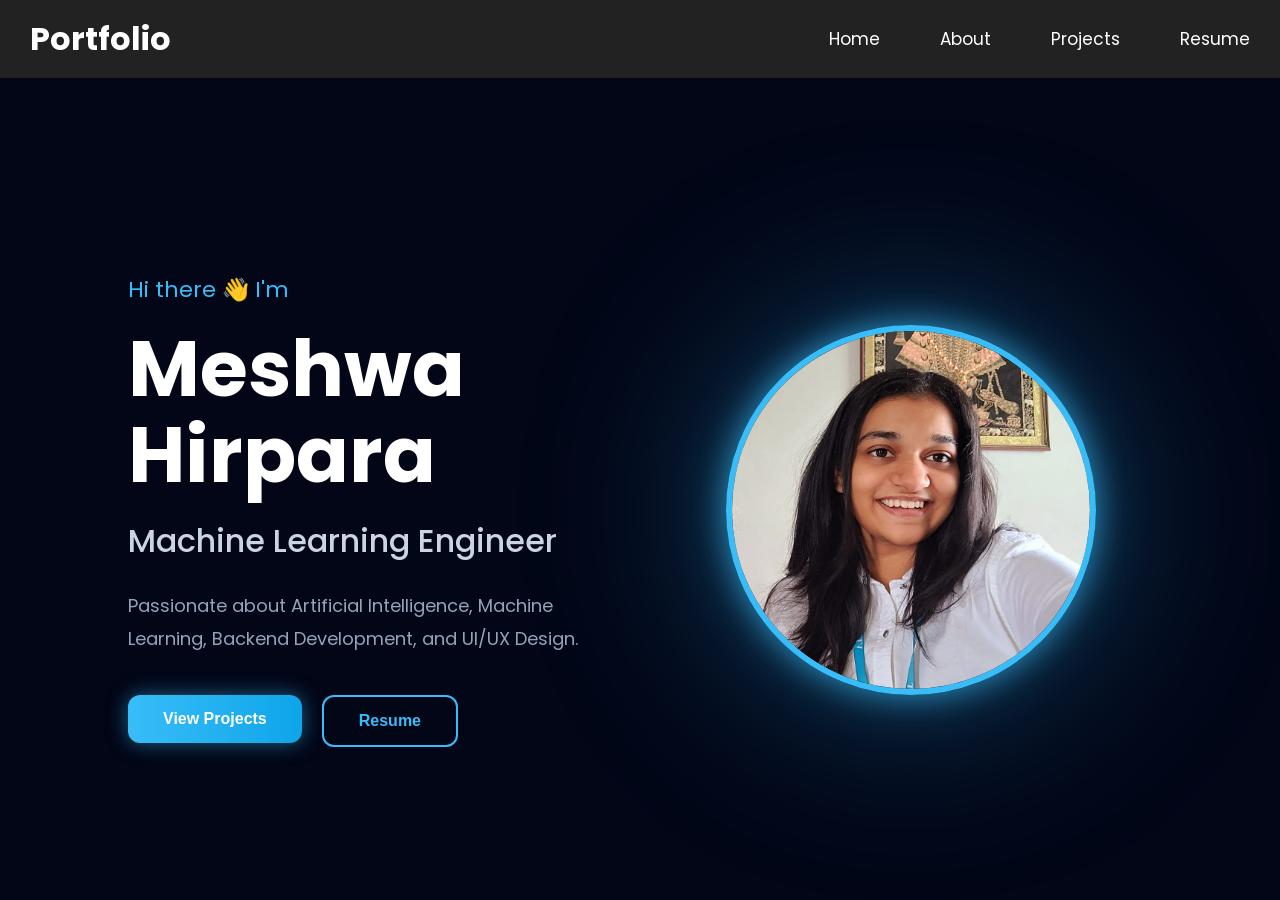
<file: index.html>
<!doctype html>
<html lang="en">
  <head>
    <meta charset="UTF-8" />

    <meta name="viewport" content="width=device-width, initial-scale=1.0" />

    <title>Meshwa Portfolio</title>

    <link rel="stylesheet" href="style.css" />
  </head>

  <body>
    <!-- Navbar -->

    <nav>
      <h2 class="logo">Portfolio</h2>

      <ul>
        <li>
          <a href="index.html">Home</a>
        </li>

        <li>
          <a href="about.html">About</a>
        </li>

        <li>
          <a href="projects.html">Projects</a>
        </li>

        <li>
          <a href="Meshwa-Resume.pdf" target="_blank"> Resume </a>
        </li>
      </ul>
    </nav>

    <!-- Hero Section -->

    <section class="hero">
      <!-- Left Side -->

      <div class="left">
        <p class="intro">Hi there 👋 I'm</p>

        <h1>Meshwa Hirpara</h1>

        <h3>Machine Learning Engineer</h3>

        <p class="desc">
          Passionate about Artificial Intelligence, Machine Learning, Backend
          Development, and UI/UX Design.
        </p>

        <div class="buttons">
          <a href="projects.html">
            <button class="btn1">View Projects</button>
          </a>

          <a href="Meshwa-Resume.pdf" target="_blank">
            <button class="btn2">Resume</button>
          </a>
        </div>
      </div>

      <!-- Right Side -->

      <div class="right">
        <img src="MY PHOTO.jpeg" alt="profile" />
      </div>
    </section>
  </body>
</html>
</file>
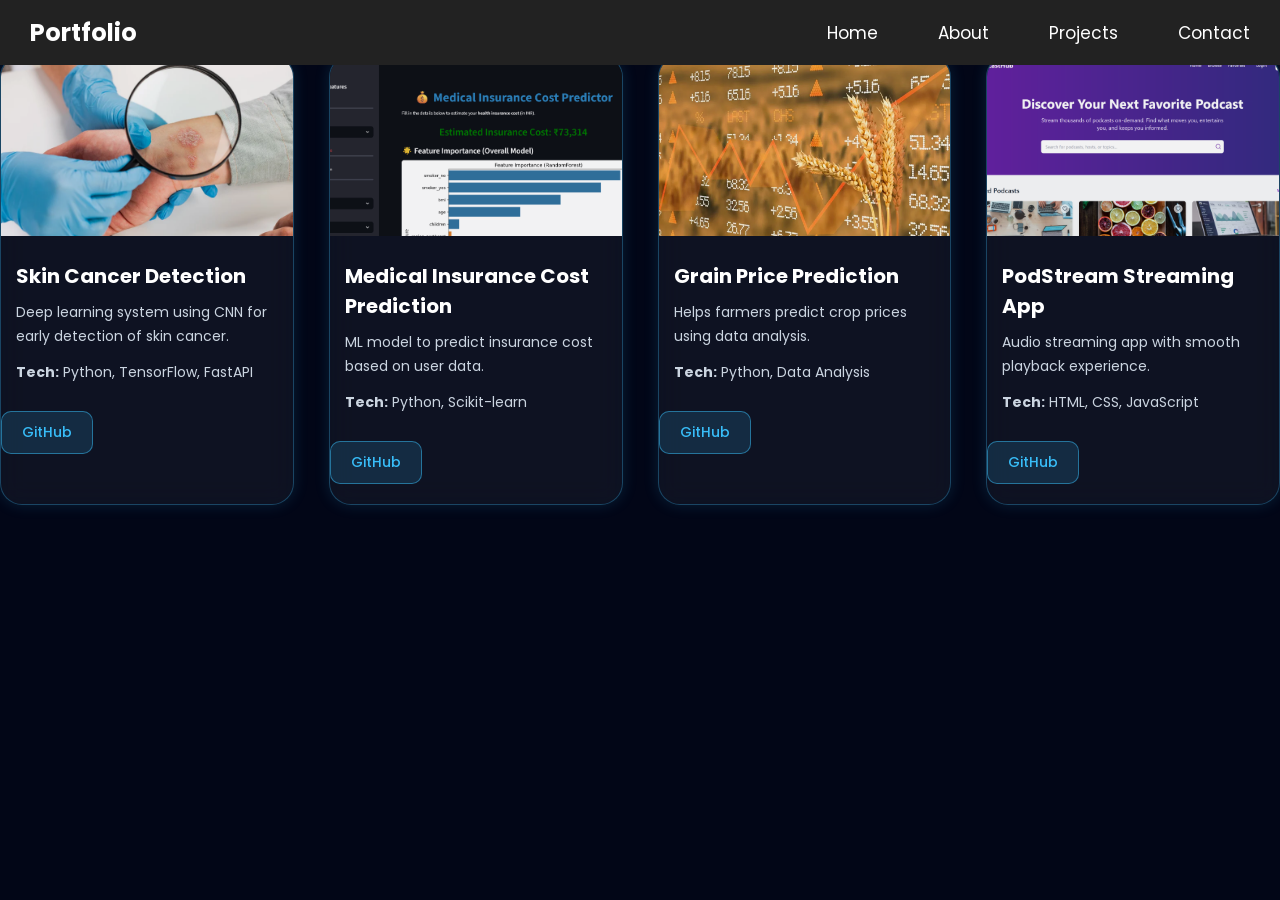
<file: projects.html>
<!doctype html>
<html lang="en">
  <head>
    <meta charset="UTF-8" />
    <meta name="viewport" content="width=device-width, initial-scale=1.0" />
    <title>Projects | Meshwa Portfolio</title>
    <link rel="stylesheet" href="style.css" />
  </head>

  <body>
    <!-- Navbar -->
    <nav>
      <h2 class="portfolio">Portfolio</h2>
      <ul>
        <li><a href="index.html">Home</a></li>
        <li><a href="about.html">About</a></li>
        <li><a href="#projects">Projects</a></li>
        <li><a href="#">Contact</a></li>
      </ul>
    </nav>

    <!-- Projects Section -->
    <section id="projects">
      <h1>My Projects</h1>

      <div class="project-container">
        <!-- Project 1 -->
        <div class="project-card">
          <img src="skin cancer.webp" alt="Skin Cancer" />
          <h2>Skin Cancer Detection</h2>
          <p>
            Deep learning system using CNN for early detection of skin cancer.
          </p>
          <p><b>Tech:</b> Python, TensorFlow, FastAPI</p>
          <a
            href="https://github.com/meshwa-23/Skin_Cancer-_Detection"
            target="_blank"
            >GitHub</a
          >
        </div>

        <!-- Project 2 -->
        <div class="project-card">
          <img src="insurance.png" alt="Insurance" />
          <h2>Medical Insurance Cost Prediction</h2>
          <p>ML model to predict insurance cost based on user data.</p>
          <p><b>Tech:</b> Python, Scikit-learn</p>
          <a
            href="https://github.com/meshwa-23/medical_insurance_cost_prediction"
            target="_blank"
            >GitHub</a
          >
        </div>

        <!-- Project 3 -->
        <div class="project-card">
          <img src="grain.webp" alt="Grain" />
          <h2>Grain Price Prediction</h2>
          <p>Helps farmers predict crop prices using data analysis.</p>
          <p><b>Tech:</b> Python, Data Analysis</p>
          <a
            href="https://github.com/meshwa-23/GRAIN_PRICE_PROJECT"
            target="_blank"
            >GitHub</a
          >
        </div>

        <!-- Project 4 -->
        <div class="project-card">
          <img src="podstream.png" alt="PodStream" />
          <h2>PodStream Streaming App</h2>
          <p>Audio streaming app with smooth playback experience.</p>
          <p><b>Tech:</b> HTML, CSS, JavaScript</p>
          <a
            href="https://github.com/meshwa-23/PodStream-Streaming-app"
            target="_blank"
            >GitHub</a
          >
        </div>
      </div>
    </section>
  </body>
</html>
</file>
<file: style.css>
@import url('https://fonts.googleapis.com/css2?family=Poppins:wght@300;400;500;600;700&display=swap');

*{
    margin: 0;
    padding: 0;
    box-sizing: border-box;
}

body{
    background: #020617;
    color: white;
    font-family: 'Poppins', sans-serif;
    overflow-x: hidden;
}

/* Navbar */

nav{
    width: 100%;

    display: flex;
    justify-content: space-between;
    align-items: center;

    padding: 25px 10%;

    position: fixed;

    top: 0;

    background: rgba(15, 23, 42, 0.7);

    backdrop-filter: blur(10px);

    z-index: 1000;
}

.logo{
    font-size: 32px;
    font-weight: 700;

    color: #38bdf8;
}

nav ul{
    display: flex;

    list-style: none;

    gap: 40px;
}

nav ul li a{
    text-decoration: none;

    color: white;

    font-size: 17px;

    transition: 0.3s;
}

nav ul li a:hover{
    color: #38bdf8;
}

/* Hero Section */

.hero{
    min-height: 100vh;

    display: flex;

    justify-content: space-between;

    align-items: center;

    gap: 60px;

    padding: 120px 10% 0;
}

/* Left Side */

.left{
    flex: 1;

    max-width: 650px;

    animation: fadeIn 1s ease;
}

.intro{
    color: #38bdf8;

    font-size: 22px;

    margin-bottom: 20px;
}

.left h1{
    font-size: 78px;

    line-height: 1.1;

    margin-bottom: 20px;
}

.left h3{
    font-size: 32px;

    color: #cbd5e1;

    font-weight: 500;

    margin-bottom: 25px;
}

.desc{
    color: #94a3b8;

    font-size: 18px;

    line-height: 1.8;

    margin-bottom: 40px;
}

/* Buttons */

.buttons{
    display: flex;

    gap: 20px;
}

.btn1,
.btn2{
    padding: 15px 35px;

    border-radius: 12px;

    font-size: 16px;

    font-weight: 600;

    cursor: pointer;

    transition: 0.3s;
}

.btn1{
    background: linear-gradient(to right, #38bdf8, #0ea5e9);

    border: none;

    color: white;

    box-shadow: 0 0 20px rgba(56,189,248,0.5);
}

.btn1:hover{
    transform: translateY(-5px);
}

.btn2{
    background: transparent;

    border: 2px solid #38bdf8;

    color: #38bdf8;
}

.btn2:hover{
    background: #38bdf8;

    color: white;

    transform: translateY(-5px);
}

/* Right Side */

.right{
    flex: 1;

    display: flex;

    justify-content: center;

    align-items: center;

    position: relative;
}

/* Glow Effect */

.right::before{
    content: "";

    position: absolute;

    width: 420px;
    height: 420px;

    background: rgba(56,189,248,0.25);

    border-radius: 50%;

    filter: blur(90px);

    z-index: 1;
}

/* Image */

.right img{
    width: 370px;
    height: 370px;

    object-fit: cover;

    border-radius: 50%;

    border: 6px solid #38bdf8;

    position: relative;

    z-index: 2;

    display: block;

    box-shadow:
    0 0 30px rgba(56,189,248,0.6),
    0 0 60px rgba(56,189,248,0.3);

    transition: 0.4s;
}

.right img:hover{
    transform: scale(1.05);
}

/* Animation */

@keyframes fadeIn{

    from{
        opacity: 0;
        transform: translateY(30px);
    }

    to{
        opacity: 1;
        transform: translateY(0);
    }
}

/* Responsive */

@media(max-width: 950px){

    .hero{
        flex-direction: column-reverse;

        justify-content: center;

        text-align: center;

        padding-top: 140px;
    }

    .buttons{
        justify-content: center;
    }

    .left h1{
        font-size: 55px;
    }

    .left h3{
        font-size: 25px;
    }

    .right img{
        width: 280px;
        height: 280px;

        margin-bottom: 40px;
    }

    nav{
        padding: 20px 5%;
    }

    nav ul{
        gap: 20px;
    }
}

/* ================= ABOUT SECTION ================= */

.about{
    min-height: 100vh;

    display: flex;

    justify-content: center;

    align-items: center;

    gap: 80px;

    padding: 100px 10%;

    background: #0f172a;
}

/* About Image */

.about-image{
    flex: 1;

    display: flex;

    justify-content: center;
}

.about-image img{
    width: 350px;
    height: 350px;

    object-fit: cover;

    border-radius: 20px;

    border: 5px solid #38bdf8;

    box-shadow:
    0 0 30px rgba(56,189,248,0.4);

    transition: 0.4s;
}

.about-image img:hover{
    transform: scale(1.05);
}

/* ================= ABOUT PAGE ================= */

.about-page{
    min-height: 100vh;

    background: #020617;

    display: flex;

    justify-content: center;

    align-items: center;

    padding: 110px 10% 60px;
}

/* Content */

.about-content{
    max-width: 850px;
}

/* Heading */

.about-content h1{
    font-size: 42px;

    margin-bottom: 25px;

    color: white;
}

.about-content h1 span{
    color: #38bdf8;
}

/* Paragraph */

.about-content p{
    font-size: 18px;

    line-height: 1.7;

    color: #d1d5db;

    margin-bottom: 15px;
}

/* Highlight */

.highlight{
    color: #38bdf8;

    font-weight: 600;
}

/* Subheading */

.about-content h3{
    margin-top: 18px;

    margin-bottom: 18px;

    font-size: 22px;

    color: #38bdf8;
}

/* List */

.about-list{
    margin-left: 22px;

    margin-bottom: 30px;
}

.about-list li{
    font-size: 18px;

    margin-bottom: 12px;

    color: white;
}

/* Quote */

.quote{
    font-size: 22px;

    color: #38bdf8;

    font-style: italic;

    margin-top: 20px;
}

.about-content h4{
    margin-top: 8px;

    font-size: 18px;

    color: #9ca3af;
}

/* Responsive */

@media(max-width: 950px){

    .about-content h1{
        font-size: 34px;
    }

    .about-content p{
        font-size: 16px;
    }

    .about-content h3{
        font-size: 20px;
    }

    .about-list li{
        font-size: 16px;
    }

    .quote{
        font-size: 20px;
    }
}

/* ================= SKILLS ================= */

.skills,
.tools{
    min-height: 100vh;

    background: #020617;

    padding: 120px 10%;

    text-align: center;
}

/* Heading */

.skills h1,
.tools h1{
    font-size: 60px;

    color: white;

    margin-bottom: 70px;
}

.skills h1 span,
.tools h1 span{
    color: #38bdf8;
}

/* Grid */

.skills-container,
.tools-container{
    display: grid;

    grid-template-columns: repeat(auto-fit, minmax(220px, 1fr));

    gap: 35px;
}

/* Cards */

.skill-card,
.tool-card{
    height: 180px;

    display: flex;

    justify-content: center;

    align-items: center;

    background: rgba(15, 23, 42, 0.8);

    border: 2px solid #38bdf8;

    border-radius: 20px;

    transition: 0.4s;

    cursor: pointer;

    box-shadow:
    0 0 15px rgba(56,189,248,0.2);
}

/* Icon */

.skill-card img,
.tool-card img{
    width: 80px;

    transition: 0.4s;
}

/* Hover */

.skill-card:hover,
.tool-card:hover{
    transform: translateY(-10px);

    box-shadow:
    0 0 25px rgba(56,189,248,0.6);
}

.skill-card:hover img,
.tool-card:hover img{
    transform: scale(1.2);
}

/* Responsive */

@media(max-width: 950px){

    .skills h1,
    .tools h1{
        font-size: 42px;
    }

    .skill-card,
    .tool-card{
        height: 150px;
    }

    .skill-card img,
    .tool-card img{
        width: 60px;
    }
}
/* ================= UI/UX PROJECTS ================= */

.uiux{
    min-height: 100vh;

    background: #020617;

    padding: 120px 10%;

    text-align: center;
}

/* Heading */

.uiux h1{
    font-size: 48px;

    color: white;

    margin-bottom: 20px;
}

.uiux h1 span{
    color: #38bdf8;
}

/* Text */

.uiux-text{
    font-size: 18px;

    color: #cbd5e1;

    margin-bottom: 60px;

    line-height: 1.7;
}

/* Grid Layout */

.uiux-container{
    display: grid;

    grid-template-columns: repeat(auto-fit, minmax(320px, 1fr));

    gap: 35px;
}

/* Cards */

.uiux-card{
    overflow: hidden;

    border-radius: 20px;

    background: #0f172a;

    border: 2px solid #38bdf8;

    transition: 0.4s;

    cursor: pointer;

    box-shadow:
    0 0 15px rgba(56,189,248,0.2);
}

/* Images */

.uiux-card img{
    width: 100%;

    height: 260px;

    object-fit: cover;

    display: block;

    transition: 0.5s;
}

/* Hover Effects */

.uiux-card:hover{
    transform: translateY(-10px);

    box-shadow:
    0 0 25px rgba(56,189,248,0.5);
}

.uiux-card:hover img{
    transform: scale(1.05);
}

/* Responsive */

@media(max-width: 950px){

    .uiux{
        padding: 100px 6%;
    }

    .uiux h1{
        font-size: 36px;
    }

    .uiux-text{
        font-size: 16px;
    }

    .uiux-card img{
        height: 220px;
    }
}
/* ================= CERTIFICATES ================= */

.certificates{
    min-height: 100vh;

    background: #020617;

    padding: 120px 10%;

    text-align: center;
}

/* Heading */

.certificates h1{
    font-size: 48px;

    color: white;

    margin-bottom: 20px;
}

.certificates h1 span{
    color: #38bdf8;
}

/* Text */

.certificate-text{
    font-size: 18px;

    color: #cbd5e1;

    margin-bottom: 60px;

    line-height: 1.7;
}

/* Grid */

.certificate-container{
    display: grid;

    grid-template-columns: repeat(auto-fit, minmax(300px, 1fr));

    gap: 35px;
}

/* Card */

.certificate-card{
    background: #0f172a;

    border: 2px solid #38bdf8;

    border-radius: 20px;

    padding: 35px 25px;

    transition: 0.4s;

    box-shadow:
    0 0 15px rgba(56,189,248,0.2);
}

/* Content */

.certificate-content h3{
    font-size: 24px;

    color: white;

    margin-bottom: 15px;
}

.certificate-content p{
    color: #cbd5e1;

    font-size: 16px;

    margin-bottom: 25px;
}

/* Button */

.certificate-content button{
    padding: 12px 28px;

    border: none;

    border-radius: 10px;

    background: #38bdf8;

    color: #020617;

    font-size: 16px;

    font-weight: 600;

    cursor: pointer;

    transition: 0.3s;
}

/* Hover */

.certificate-card:hover{
    transform: translateY(-10px);

    box-shadow:
    0 0 25px rgba(56,189,248,0.5);
}

.certificate-content button:hover{
    background: white;

    transform: scale(1.05);
}

/* Responsive */

@media(max-width: 950px){

    .certificates h1{
        font-size: 36px;
    }

    .certificate-text{
        font-size: 16px;
    }

    .certificate-content h3{
        font-size: 20px;
    }
}
/* Navbar */
nav {
  display: flex;
  justify-content: space-between;
  align-items: center;
  background: #222;
  padding: 15px 30px;
}

.logo {
  color: white;
}

nav ul {
  display: flex;
  list-style: none;
}

nav ul li {
  margin-left: 20px;
}

nav ul li a {
  color: white;
  text-decoration: none;
}

/* Projects Section */
/* ================= PROJECTS ================= */

/* ================= PROJECTS ================= */

.projects{
    min-height: 100vh;

    background: #020617;

    padding: 120px 8%;

    text-align: center;
}

/* Heading */

.projects h1{
    font-size: 42px;

    color: white;

    margin-bottom: 15px;
}

.projects h1 span{
    color: #38bdf8;
}

/* Description */

.project-text{
    color: #cbd5e1;

    font-size: 16px;

    line-height: 1.7;

    margin-bottom: 70px;
}

/* Grid */

.project-container{
    display: grid;

    grid-template-columns: repeat(auto-fit, minmax(260px, 1fr));

    gap: 35px;

    margin-top: 20px;
}

/* Glass Card */

.project-card{
    background: rgba(255, 255, 255, 0.05);

    backdrop-filter: blur(12px);

    -webkit-backdrop-filter: blur(12px);

    border: 1px solid rgba(56,189,248,0.3);

    border-radius: 22px;

    overflow: hidden;

    transition: 0.4s;

    cursor: pointer;

    box-shadow:
    0 0 15px rgba(56,189,248,0.15);
}

/* Image */

.project-card img{
    width: 100%;

    height: 180px;

    object-fit: cover;

    opacity: 0.95;

    transition: 0.5s;
}

/* Content */

.project-card h2{
    color: white;

    font-size: 20px;

    margin-top: 18px;

    margin-bottom: 10px;

    padding: 0 15px;
}

.project-card p{
    color: #cbd5e1;

    font-size: 14px;

    line-height: 1.7;

    padding: 0 15px;

    margin-bottom: 12px;
}

/* Button */

.project-card a{
    display: inline-block;

    margin: 15px 0 20px;

    padding: 10px 20px;

    border-radius: 10px;

    background: rgba(56,189,248,0.15);

    color: #38bdf8;

    border: 1px solid rgba(56,189,248,0.5);

    font-size: 14px;

    font-weight: 500;

    text-decoration: none;

    transition: 0.3s;
}

/* Hover Effects */

.project-card:hover{
    transform: translateY(-10px) scale(1.02);

    box-shadow:
    0 0 25px rgba(56,189,248,0.45);

    border: 1px solid rgba(56,189,248,0.7);
}

.project-card:hover img{
    transform: scale(1.05);
}

.project-card a:hover{
    background: #38bdf8;

    color: #020617;
}

/* Responsive */

@media(max-width: 950px){

    .projects{
        padding: 100px 6%;
    }

    .projects h1{
        font-size: 34px;
    }

    .project-text{
        font-size: 15px;

        margin-bottom: 50px;
    }

    .project-card img{
        height: 160px;
    }

    .project-card h2{
        font-size: 18px;
    }

    .project-card p{
        font-size: 13px;
    }
}
/* ================= RESUME SECTION ================= */

.resume-section{
    min-height: 100vh;

    background: #020617;

    padding: 120px 10%;

    text-align: center;
}

/* Heading */

.resume-section h1{
    font-size: 50px;

    color: white;

    margin-bottom: 20px;
}

.resume-section h1 span{
    color: #38bdf8;
}

/* Text */

.resume-text{
    font-size: 18px;

    color: #cbd5e1;

    margin-bottom: 50px;

    line-height: 1.7;
}

/* PDF Viewer */

.resume-viewer{
    width: 100%;

    max-width: 1000px;

    margin: auto;

    border: 3px solid #38bdf8;

    border-radius: 20px;

    overflow: hidden;

    box-shadow:
    0 0 25px rgba(56,189,248,0.3);
}

/* Iframe */

.resume-viewer iframe{
    border: none;

    background: white;
}

/* Download Button */

.resume-download{
    margin-top: 40px;
}

.resume-download button{
    padding: 15px 35px;

    border: none;

    border-radius: 12px;

    background: #38bdf8;

    color: #020617;

    font-size: 18px;

    font-weight: 600;

    cursor: pointer;

    transition: 0.3s;
}

/* Hover */

.resume-download button:hover{
    background: white;

    transform: scale(1.05);
}

/* Responsive */

@media(max-width: 950px){

    .resume-section h1{
        font-size: 38px;
    }

    .resume-text{
        font-size: 16px;
    }

    .resume-viewer iframe{
        height: 500px;
    }
}
</file>
